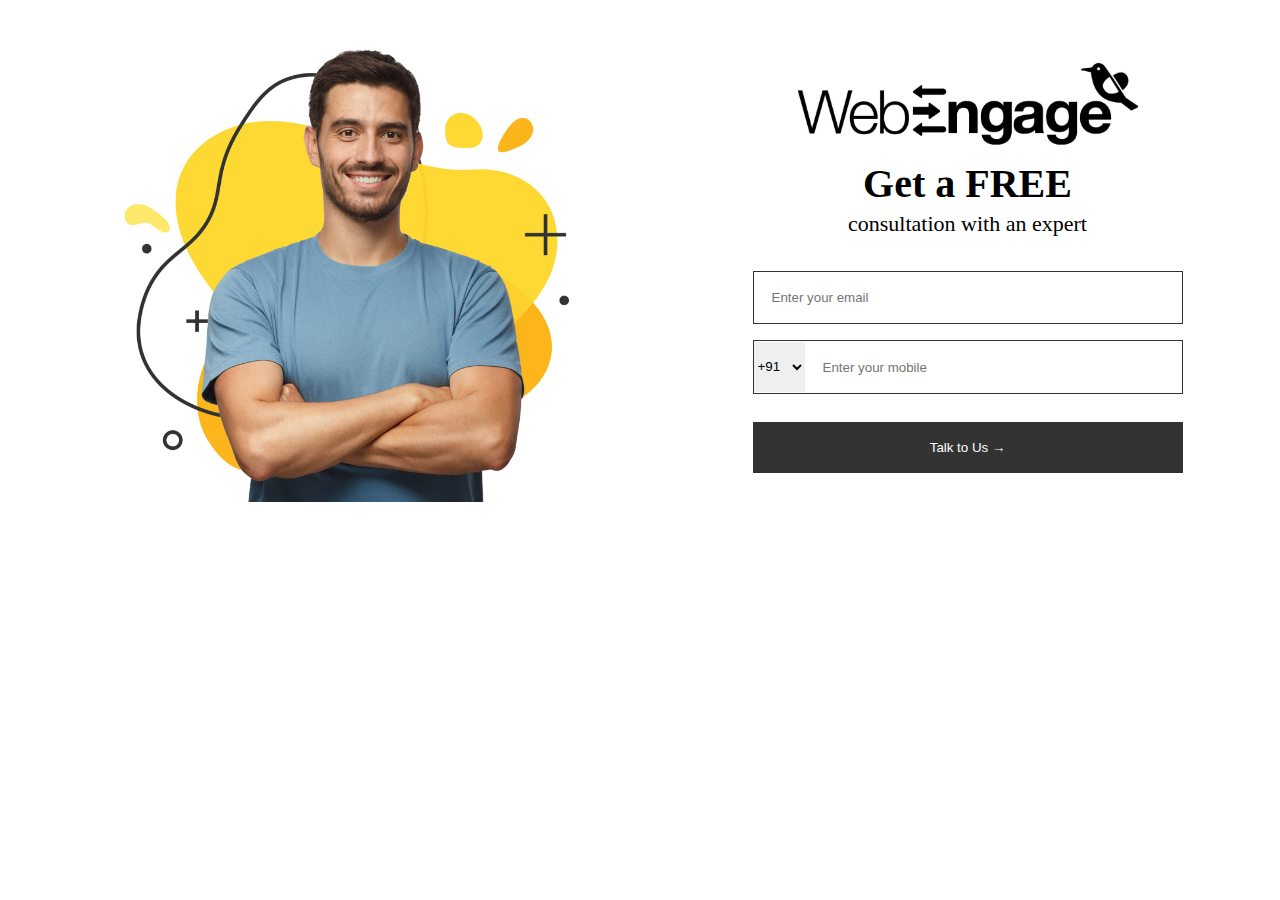
<file: index.html>
<!DOCTYPE html>
<html lang="en">
  <head>
    <meta charset="UTF-8" />
    <meta http-equiv="X-UA-Compatible" content="IE=edge" />
    <meta name="viewport" content="width=device-width, initial-scale=1.0" />
    <title>Onsite-Survey</title>
    <link rel="stylesheet" href="./styles/index.css" />
  </head>
  <body>
    <div id="main-div">
      <div id="left-div">
        <img src="./images/Image.png" alt="main-image" />
      </div>
      <div id="right-div">
        <img src="./images/logoWebEngage (2).png" alt="" />

        <h1>Get a FREE</h1>
        <p id="about">consultation with an expert</p>
        <form id="form">
          <input
            type="email"
            id="email"
            placeholder="Enter your email"
            required
          />
          <div id="mobCode">
            <div>
              <select id="code">
                <option value="+91">+91</option>
                <option value="+90">+90</option>
                <option value="+81">+81</option>
                <option value="+51">+51</option>
                <option value="+93">+93</option>
                <option value="+231">+231</option>
                <option value="+291">+291</option>
                <option value="+151">+151</option>
                <option value="+631">+631</option>
                <option value="+901">+901</option>
              </select>
            </div>
            <div>
              <input
                id="number"
                type="number"
                placeholder="Enter your mobile"
                pattern="[0-9]{10}"
                required
              />
            </div>
          </div>
          <!-- <a href="./description/description.html">
            </a
          > -->
          <button id="submit" type="submit">Talk to Us &#x2192;</button>
        </form>
      </div>
    </div>
  </body>
  <script src="./scripts/index.js"></script>
</html>
</file>
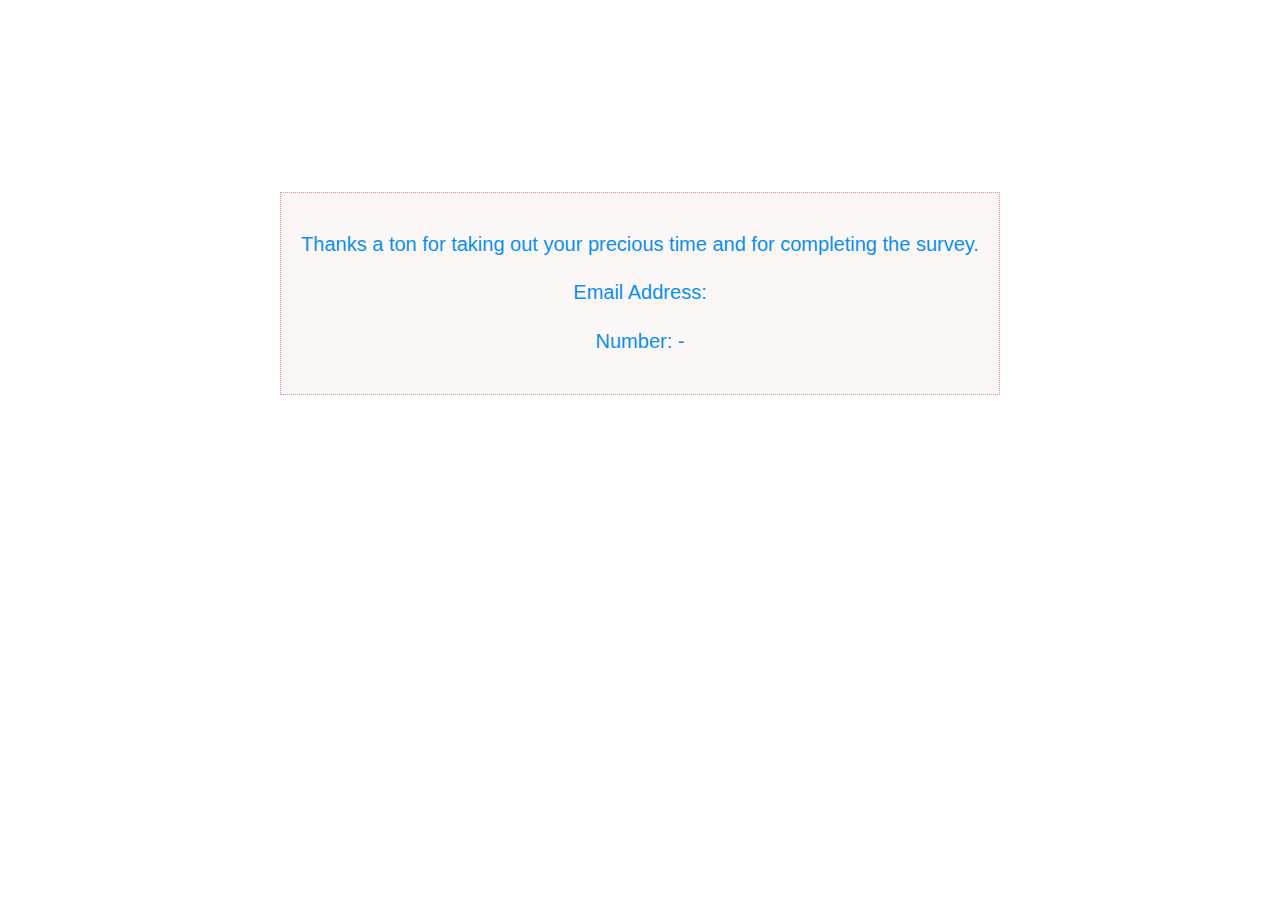
<file: description/description.html>
<!DOCTYPE html>
<html lang="en">
  <head>
    <meta charset="UTF-8" />
    <meta http-equiv="X-UA-Compatible" content="IE=edge" />
    <meta name="viewport" content="width=device-width, initial-scale=1.0" />
    <title>Description</title>
    <link rel="stylesheet" href="../styles/description.css" />
  </head>
  <body>
    <div id="div">
      <p id="para">
        Thanks a ton for taking out your precious time and for completing the
        survey. <br /><br />
        Email Address: <span id="emailId"></span> <br /><br />
        Number: <span id="codeId"></span>-<span id="numberId"></span>
      </p>
    </div>
  </body>
  <script src="../scripts/description.js"></script>
</html>
</file>
<file: styles/index.css>
* {
  margin: 0;
  padding: 0;
  box-sizing: border-box;
}
#main-div {
  display: flex;
  padding: 20px;
  justify-content: space-around;
  align-items: center;
}
#left-div img {
  width: 500px;
}
#right-div {
  text-align: center;
}
#right-div img {
  width: 340px;
  position: relative;
}
#right-div h1 {
  margin-top: 8px;
  font-size: 40px;
}
#right-div #about {
  margin-top: 4px;
  font-size: 22px;
}
form {
  width: 430px;
  margin-top: 20px;
}
form input,
button {
  width: 100%;
  margin-top: 14px;
  padding: 18px;
  box-sizing: border-box;
  border: none;
  /* border: 1px solid #333; */
  outline: none;
}
form input[type="email"] {
  border: 1px solid #333;
}
#mobCode {
  display: flex;
  align-items: center;
  /* justify-content: center; */
  /* padding: -10px; */
  border: 1px solid #333;
  margin-top: 16px;
}
input[type="number"] {
  border-left: #fff;
  margin-top: 1px;
  width: 370px;
}
#mobCode select {
  /* border: none; */
  outline: none;
  height: 50px;
  border: none;
  border-right: #fff;
  /* padding: 30px; */
}
form button {
  background-color: #333;
  color: #fff;
  margin-top: 28px;
  cursor: pointer;
}
form button a {
  text-decoration: none;
  color: #fff;
}
/* @media only screen and (max-width: 576px) {
  #main-div {
    display: flex;
    width: 100%;
    flex-direction: column;
    padding: 8px;
    background-color: antiquewhite;
  }
  #left-div {
    width: 100%;
    margin-bottom: 40px;
  }
  #right-div {
    width: 70%;
    margin: auto;
    text-align: center;
  }
  #right-div h1 {
    width: 100%;
    margin: auto;
    font-size: 34px;
    margin-top: 10px;
  }
  #right-div #about {
    font-size: 23px;
  }
  form {
    width: 300px;
    margin-top: 20px;
  }
} */
@media only screen and (max-width: 480px) {
  #main-div {
    display: grid;
    grid-template-columns: repeat(1, 1fr);
    /* background-color: aqua; */
    width: 100%;
    margin: auto;
  }
  #left-div {
    width: 100%;
  }
  #left-div img {
    width: 300px;
    display: block;
    margin: auto;
  }
  #right-div {
    width: 100%;
    display: block;
    margin: auto;
  }
  #form,
  h1,
  p {
    width: 350px;
  }
  #right-div img {
    width: 320px;
  }
  #form input[type="email"],
  #form button {
    width: 300px;
  }
  #form #mobCode {
    width: 300px;
    margin: auto;
    margin-top: 10px;
  }

  #form input[type="number"] {
    width: 245px;
  }
}
</file>
<file: styles/description.css>
body {
  display: flex;
  justify-content: center;
  align-items: center;
  margin-top: 15%;
}
#div {
  background-color: #fcf7f7;
  border: 1px dotted #f28c8c;
  display: flex;
  justify-content: center;
  align-items: center;
  padding: 20px;
}
#para {
  color: rgb(11, 143, 238);
  text-align: center;
  /* margin-top: 20%; */
  font-size: 20px;
  font-family: "Gill Sans", "Gill Sans MT", Calibri, "Trebuchet MS", sans-serif;
}
#emailId,
#numberId,
#codeId {
  color: rgba(248, 107, 107, 0.856);
  text-decoration: underline;
  cursor: pointer;
  font-size: 22px;
}
</file>
